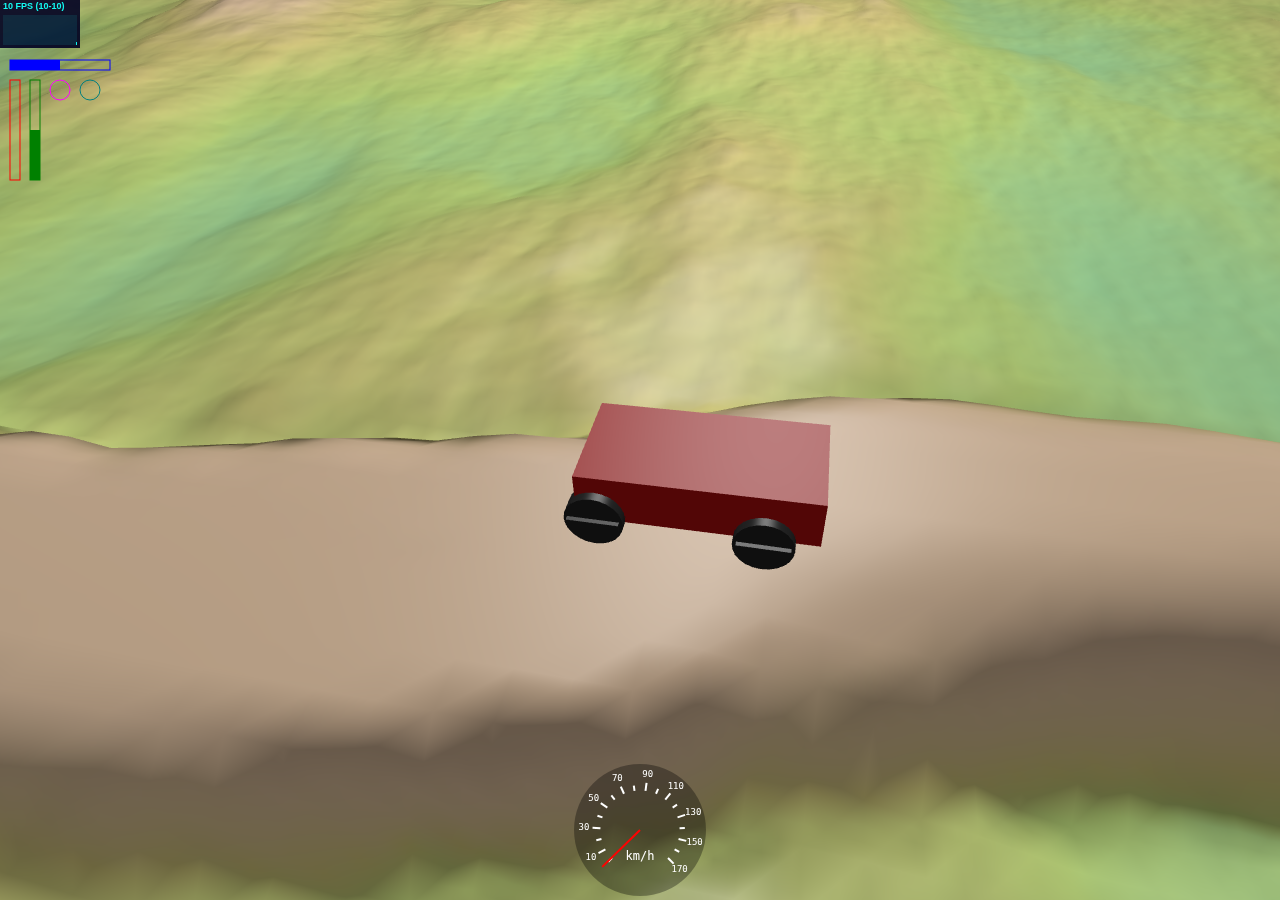
<file: index.html>
<!DOCTYPE html>
<html lang="en">
    <head>
        <title>demo 1</title>
        <meta charset="utf-8">
        <meta name="viewport" content="width=device-width, user-scalable=no, minimum-scale=1.0, maximum-scale=1.0">
        <link rel="icon" href="data:,">
        <link rel="stylesheet" href="main.css">
    </head>
    <body>
		<script src="./src/ext/ammo/ammo.js"></script>

        <script src="./src/ext/three/three.min.js"></script>
        <script src="./src/ext/three/stats.min.js"></script>

        <!-- <script src="./src/ext/noise.js"></script> -->

        <script>
            window.controller = { x:0, y:0, b1:false, b2:false };
            window.carStats = { speed: 0 };
        </script>

        <script src="./src/gamepad.js"></script>
        <script src="./src/virtual-gamepad.js"></script>
        <script src="./src/input-ui.js"></script>
        <script src="./src/car-hud.js"></script>

        <script src="./src/objects.js"></script>
        <script src="./src/terrain.js"></script>
        <script src="./src/car.js"></script>
        <script src="./src/main.js"></script>
    </body>
</html>
</file>
<file: main.css>
body {
    font-family: monospace;
    font-size: 13px;
    margin: 0;
    overflow: hidden;
    touch-action: none;
}

svg {
    pointer-events: none;
    position: absolute;
}

#cu-gamepad {
    left: 0;
    bottom: 25px;
}

#cu-car {
    left: 0;
    top: 50px;
}

#car-hud {
    bottom: 0;
    left: 50%;
    margin-left: -70px;
}
</file>
